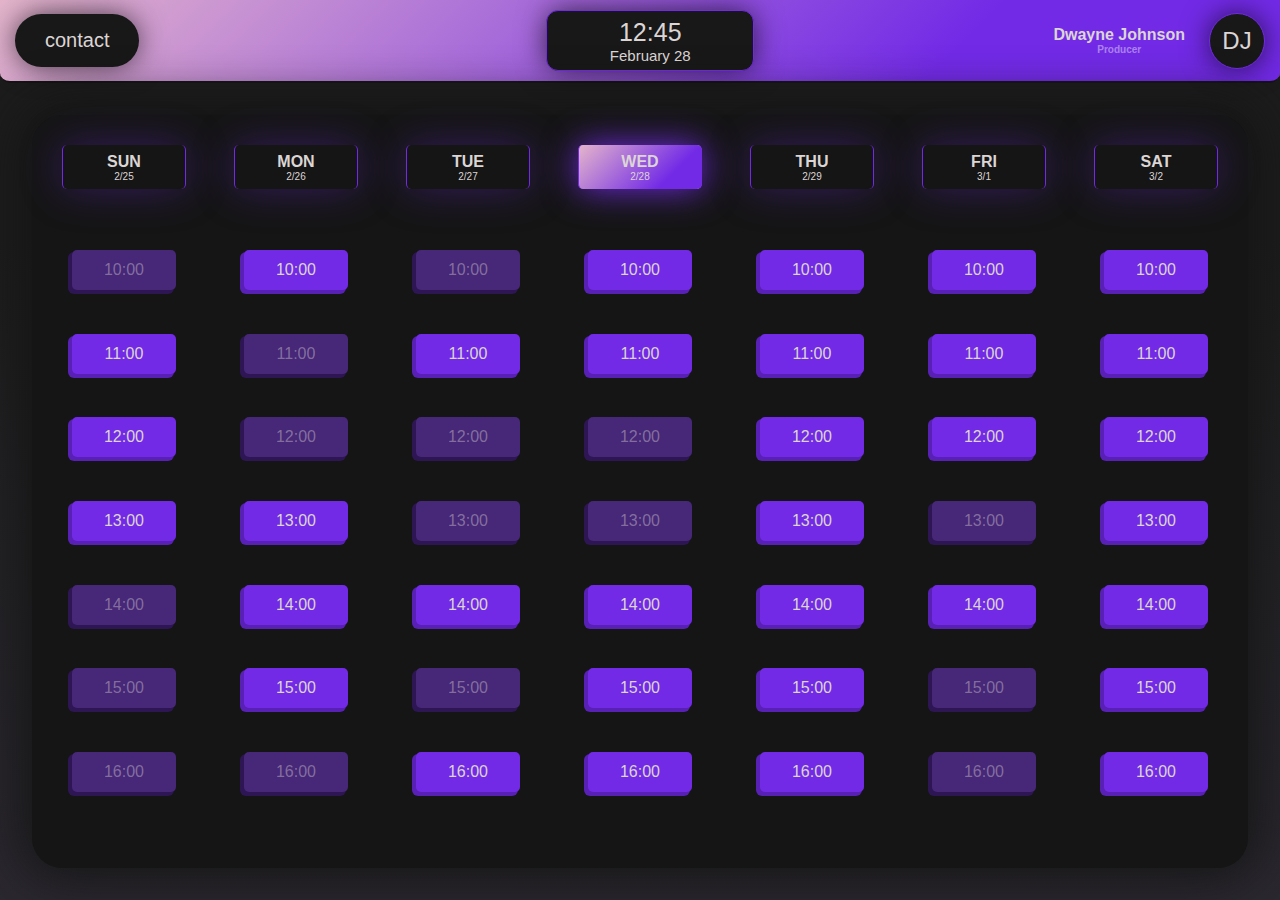
<file: src/index.html>
<!DOCTYPE html>
<html lang="en">

<head>
    <meta charset="UTF-8">
    <meta name="viewport" content="width=device-width, initial-scale=1.0">
    <link rel="stylesheet" href="styles/core.css">
    <link rel="stylesheet" href="styles/header.css">
    <style>
        * {
            box-sizing: border-box;
            margin: 0;
            padding: 0;
            border: 0;
            font-family: Verdana, Geneva, Tahoma, sans-serif;
            scroll-behavior: smooth;
        }

        html,
        body {
            width: 100%;
            height: 100vh;
            display: flex;
            flex-direction: column;
        }
    </style>
    <title>Radio Station</title>
</head>

<body style="background-color: #2b2830;
background-image: linear-gradient(to top, #2b2830 0%, #1c1c1c 74%);
">
    <div class="header">
        <div class="dummy">
            <a href="support.html">
                contact
            </a>
        </div>
        <a class="clock" href="index.html">
            <time>12:45<span>February 28</span></time>
        </a>
        <div class="profile">
            <div class="user-details">
                Dwayne Johnson
                <span>Producer</span>
            </div>
            <button class="icon">
                DJ
            </button>
        </div>
    </div>
    <main style="height: 100%; width: 100%; padding: 2rem;">
        <div class="container">
            <div class="day">
                <div class="day-label">SUN<span>2/25</span></div>
                <table>
                    <tr>
                        <td class="taken">
                            10:00
                        </td>
                    </tr>
                    <tr>
                        <td>
                            11:00
                        </td>
                    </tr>
                    <tr>
                        <td>
                            12:00
                        </td>
                    </tr>
                    <tr>
                        <td>
                            13:00
                        </td>
                    </tr>
                    <tr>
                        <td class="taken">
                            14:00
                        </td>
                    </tr>
                    <tr>
                        <td class="taken">
                            15:00
                        </td>
                    </tr>
                    <tr>
                        <td class="taken">
                            16:00
                        </td>
                    </tr>
                </table>
            </div>
            <div class="day">
                <div class="day-label">MON<span>2/26</span></div>
                <table>
                    <tr>
                        <td>
                            10:00
                        </td>
                    </tr>
                    <tr>
                        <td class="taken">
                            11:00
                        </td>
                    </tr>
                    <tr>
                        <td class="taken">
                            12:00
                        </td>
                    </tr>
                    <tr>
                        <td>
                            13:00
                        </td>
                    </tr>
                    <tr>
                        <td>
                            14:00
                        </td>
                    </tr>
                    <tr>
                        <td>
                            15:00
                        </td>
                    </tr>
                    <tr>
                        <td class="taken">
                            16:00
                        </td>
                    </tr>
                </table>
            </div>
            <div class="day">
                <div class="day-label">TUE<span>2/27</span></div>
                <table>
                    <tr>
                        <td class="taken">
                            10:00
                        </td>
                    </tr>
                    <tr>
                        <td>
                            11:00
                        </td>
                    </tr>
                    <tr>
                        <td class="taken">
                            12:00
                        </td>
                    </tr>
                    <tr>
                        <td class="taken">
                            13:00
                        </td>
                    </tr>
                    <tr>
                        <td>
                            14:00
                        </td>
                    </tr>
                    <tr>
                        <td class="taken">
                            15:00
                        </td>
                    </tr>
                    <tr>
                        <td>
                            16:00
                        </td>
                    </tr>
                </table>
            </div>
            <div class="day">
                <div id="current" class="day-label">WED<span>2/28</span></div>
                <table>
                    <tr>
                        <td>
                            10:00
                        </td>
                    </tr>
                    <tr>
                        <td>
                            11:00
                        </td>
                    </tr>
                    <tr>
                        <td class="taken">
                            12:00
                        </td>
                    </tr>
                    <tr>
                        <td class="taken">
                            13:00
                        </td>
                    </tr>
                    <tr>
                        <td>
                            14:00
                        </td>
                    </tr>
                    <tr>
                        <td>
                            15:00
                        </td>
                    </tr>
                    <tr>
                        <td>
                            16:00
                        </td>
                    </tr>
                </table>
            </div>
            <div class="day">
                <div class="day-label">THU<span>2/29</span></div>
                <table>
                    <tr>
                        <td>
                            10:00
                        </td>
                    </tr>
                    <tr>
                        <td>
                            11:00
                        </td>
                    </tr>
                    <tr>
                        <td>
                            12:00
                        </td>
                    </tr>
                    <tr>
                        <td>
                            13:00
                        </td>
                    </tr>
                    <tr>
                        <td>
                            14:00
                        </td>
                    </tr>
                    <tr>
                        <td>
                            15:00
                        </td>
                    </tr>
                    <tr>
                        <td>
                            16:00
                        </td>
                    </tr>
                </table>
            </div>
            <div class="day">
                <div class="day-label">FRI<span>3/1</span></div>
                <table>
                    <tr>
                        <td>
                            10:00
                        </td>
                    </tr>
                    <tr>
                        <td>
                            11:00
                        </td>
                    </tr>
                    <tr>
                        <td>
                            12:00
                        </td>
                    </tr>
                    <tr>
                        <td class="taken">
                            13:00
                        </td>
                    </tr>
                    <tr>
                        <td>
                            14:00
                        </td>
                    </tr>
                    <tr>
                        <td class="taken">
                            15:00
                        </td>
                    </tr>
                    <tr>
                        <td class="taken">
                            16:00
                        </td>
                    </tr>
                </table>
            </div>
            <div class="day">
                <div class="day-label">SAT<span>3/2</span></div>
                <table>
                    <tr>
                        <td>
                            10:00
                        </td>
                    </tr>
                    <tr>
                        <td>
                            11:00
                        </td>
                    </tr>
                    <tr>
                        <td>
                            12:00
                        </td>
                    </tr>
                    <tr>
                        <td>
                            13:00
                        </td>
                    </tr>
                    <tr>
                        <td>
                            14:00
                        </td>
                    </tr>
                    <tr>
                        <td>
                            15:00
                        </td>
                    </tr>
                    <tr>
                        <td>
                            16:00
                        </td>
                    </tr>
                </table>
            </div>
        </div>
    </main>
</body>

</html>
</file>
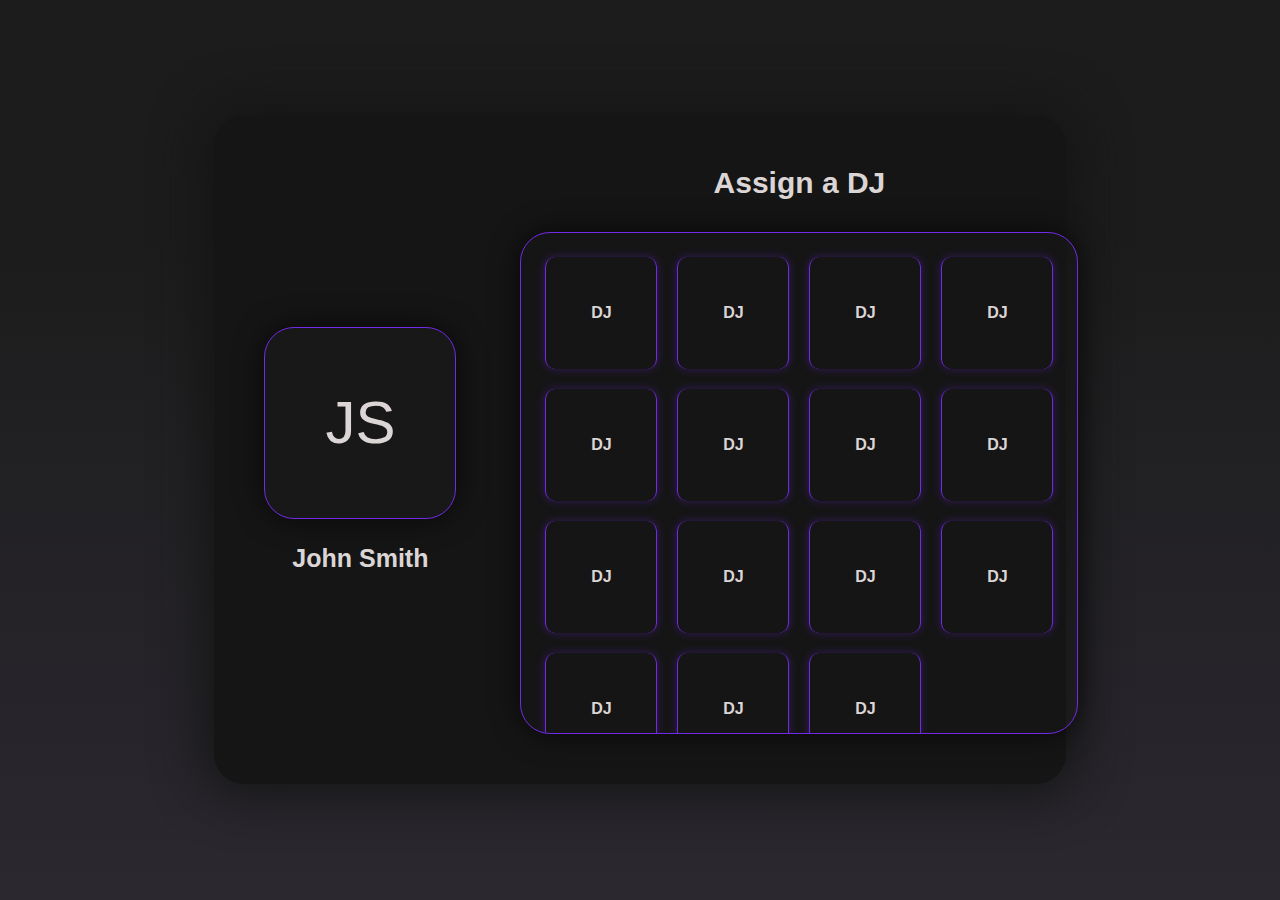
<file: src/assigndj.html>
<!DOCTYPE html>
<html lang="en">

<head>
    <meta charset="UTF-8">
    <meta name="viewport" content="width=device-width, initial-scale=1.0">
    <title>Radio Station</title>
    <link rel="stylesheet" href="styles/assigndj.css">
    <style>
        * {
            box-sizing: border-box;
            margin: 0;
            padding: 0;
            border: 0;
            font-family: Verdana, Geneva, Tahoma, sans-serif;
            scroll-behavior: smooth;

        }

        html,
        body {
            width: 100%;
            height: 100vh;
            display: flex;
            flex-direction: column;
            align-items: center;
        }
    </style>
</head>

<body style="background-color: #2b2830;
background-image: linear-gradient(to top, #2b2830 0%, #1c1c1c 74%);
">
    <main
        style="height: 100%; width: 100%; padding: 2rem; display: flex; justify-content: center; align-items: center;">
        <div class="container">
            <div class="overview-section">
                <div class="icon">JS</div>
                <div class="name">John Smith</div>
            </div>
            <div class="list-section">
                <span>Assign a DJ</span>
                <div class="dj-list">
                    <div class="dj-container">DJ</div>
                    <div class="dj-container">DJ</div>
                    <div class="dj-container">DJ</div>
                    <div class="dj-container">DJ</div>
                    <div class="dj-container">DJ</div>
                    <div class="dj-container">DJ</div>
                    <div class="dj-container">DJ</div>
                    <div class="dj-container">DJ</div>
                    <div class="dj-container">DJ</div>
                    <div class="dj-container">DJ</div>
                    <div class="dj-container">DJ</div>
                    <div class="dj-container">DJ</div>
                    <div class="dj-container">DJ</div>
                    <div class="dj-container">DJ</div>
                    <div class="dj-container">DJ</div>
                </div>
            </div>
        </div>
    </main>
</body>

</html>
</file>
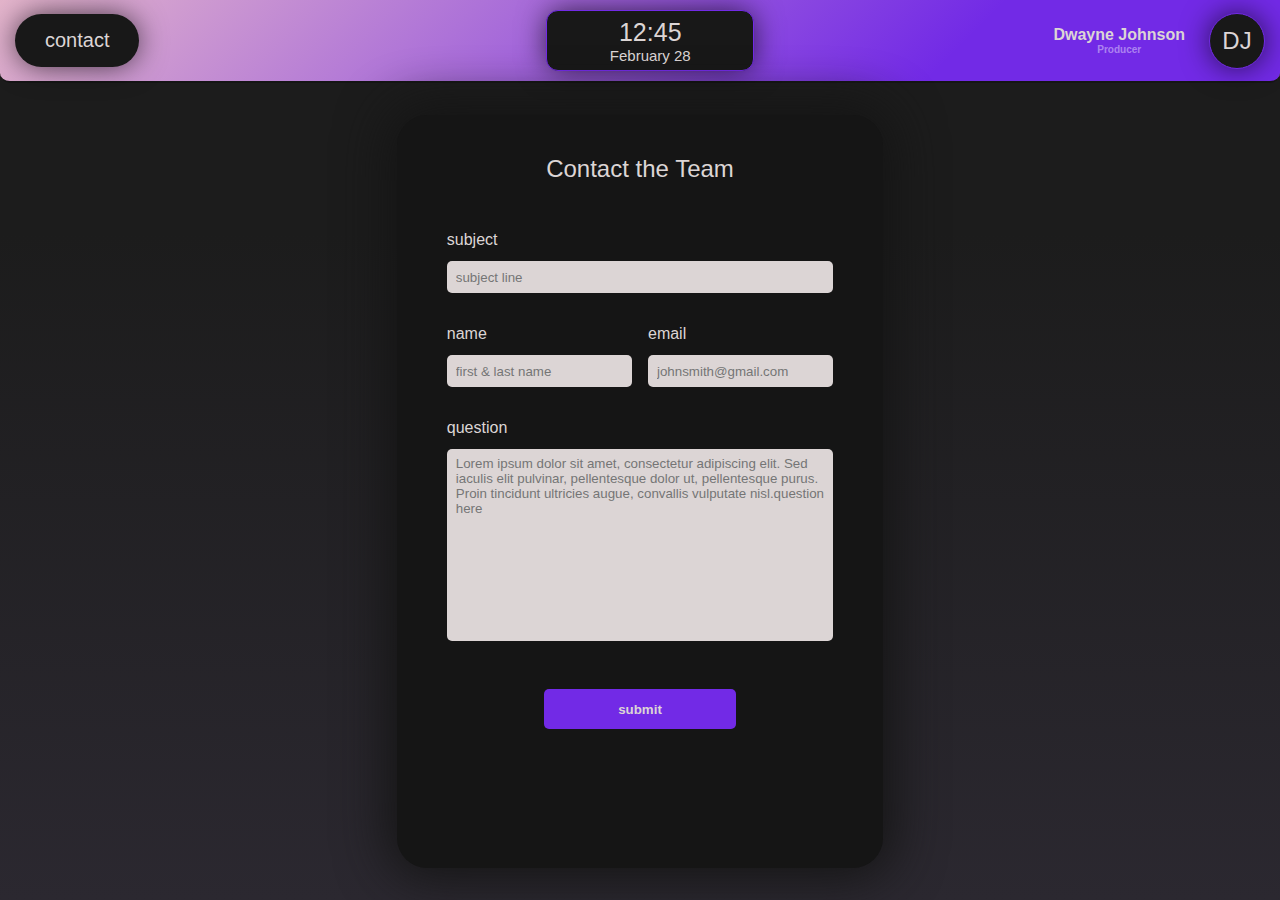
<file: src/support.html>
<!DOCTYPE html>
<html lang="en">

<head>
    <meta charset="UTF-8">
    <meta name="viewport" content="width=device-width, initial-scale=1.0">
    <link rel="stylesheet" href="styles/header.css">
    <link rel="stylesheet" href="styles/support.css">
    <style>
        * {
            box-sizing: border-box;
            margin: 0;
            padding: 0;
            border: 0;
            font-family: Verdana, Geneva, Tahoma, sans-serif;
            scroll-behavior: smooth;

        }

        html,
        body {
            width: 100%;
            height: 100vh;
            display: flex;
            flex-direction: column;
            align-items: center;
        }
    </style>
    <title>Radio Station</title>
</head>

<body style="background-color: #2b2830;
background-image: linear-gradient(to top, #2b2830 0%, #1c1c1c 74%);
">
    <div class="header">
        <div class="dummy">
            <a href="support.html">
                contact
            </a>
        </div>
        <a class="clock" href="index.html">
            <time>12:45<span>February 28</span></time>
        </a>
        <div class="profile">
            <div class="user-details">
                Dwayne Johnson
                <span>Producer</span>
            </div>
            <button class="icon">
                DJ
            </button>
        </div>
    </div>
    <main
        style="height: 100%; width: 100%; padding: 2rem; display: flex; justify-content: center;">
        <form class="container">
            <section>
                <div class="title">Contact the Team</div>
            </section>
            <section>
                <div class="fields"
                    style="height: 100%; display: flex; flex-direction: column; align-items: center;  gap: 2rem;">
                    <div class="subject">
                        <label for="subject">subject</label>
                        <input type="text" name="Subject"
                            placeholder="subject line" required>
                    </div>
                    <div class="info">
                        <div class="name">
                            <label for="name">name</label>
                            <input type="text" name="name"
                                placeholder="first & last name" required>
                        </div>
                        <div class="email">
                            <label for="email">email</label>
                            <input type="email" name="email"
                                pattern="[^@\s]+@[^@\s]+"
                                placeholder="johnsmith@gmail.com" required>
                        </div>
                    </div>
                    <div class="question">
                        <label for="question">question</label>
                        <textarea name="question"
                            placeholder="Lorem ipsum dolor sit amet, consectetur adipiscing elit. Sed iaculis elit pulvinar, pellentesque dolor ut, pellentesque purus. Proin tincidunt ultricies augue, convallis vulputate nisl.question here"
                            required></textarea>
                    </div>
                    <input type="submit" value="submit" />
                </div>
            </section>
        </form>
    </main>
</body>

</html>
</file>
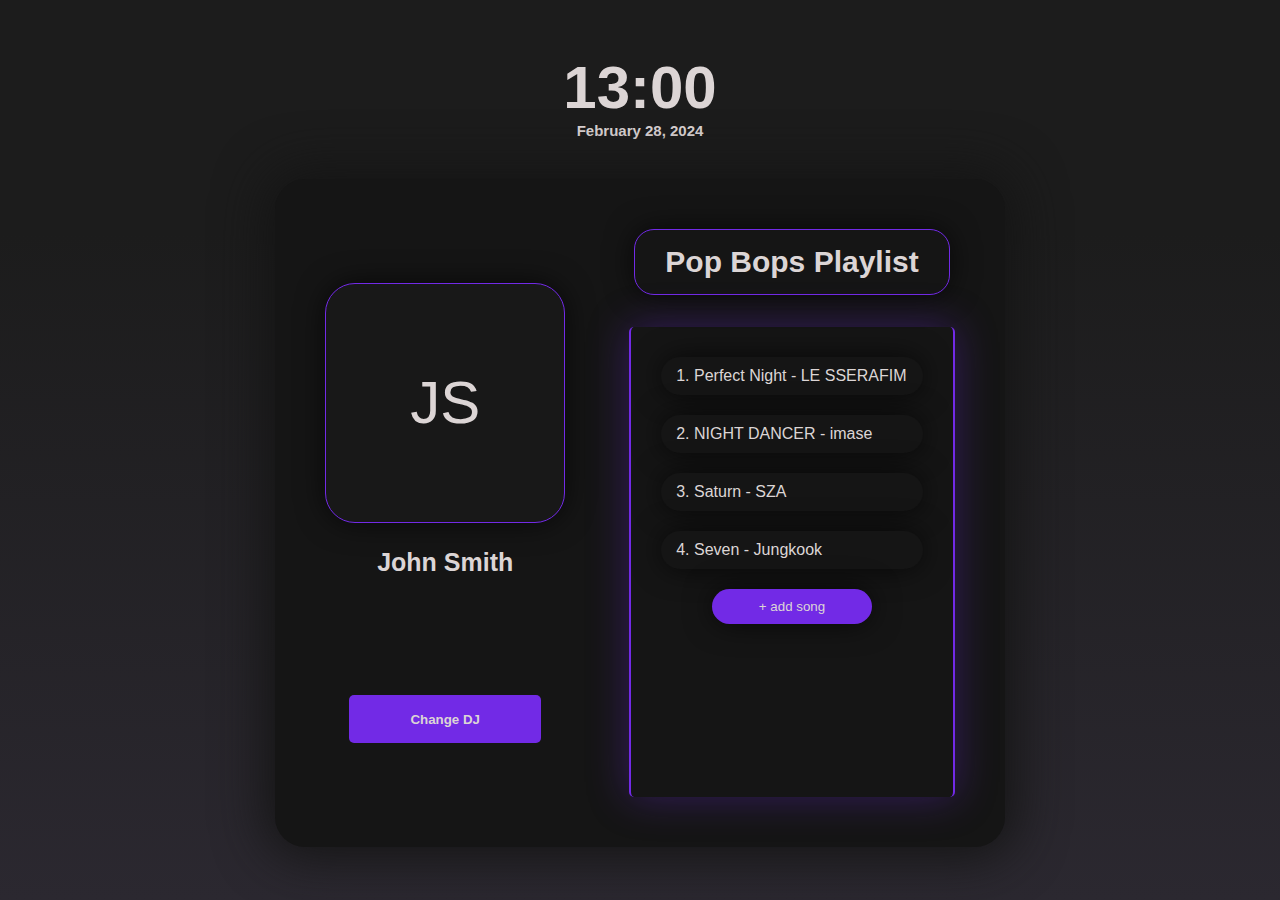
<file: src/timeslot.html>
<!DOCTYPE html>
<html lang="en">

<head>
    <meta charset="UTF-8">
    <meta name="viewport" content="width=device-width, initial-scale=1.0">
    <title>Radio Station</title>
    <link rel="stylesheet" href="styles/timeslot.css">
    <style>
        * {
            box-sizing: border-box;
            margin: 0;
            padding: 0;
            border: 0;
            font-family: Verdana, Geneva, Tahoma, sans-serif;
            scroll-behavior: smooth;
        }

        html,
        body {
            width: 100%;
            height: 100vh;
            display: flex;
            flex-direction: column;
            align-items: center;
        }
    </style>
</head>

<body style="background-color: #2b2830;
background-image: linear-gradient(to top, #2b2830 0%, #1c1c1c 74%);
">
    <main
        style="height: 100%; width: 100%; padding: 2rem; display: flex; flex-direction: column; justify-content: center; align-items: center; gap: 2.5rem;">
        <div class="title">
            <time>13:00</time><span>February 28, 2024</span>
        </div>
        <div class="container">
            <div class="overview-section">
                <div class="profile">
                    <div class="icon">JS</div>
                    <div class="name">John Smith</div>
                </div>
                <button>Change DJ</button>
            </div>
            <div class="playlist-section">
                <span>Pop Bops Playlist</span>
                <ol class="song-list">
                    <li>Perfect Night - LE SSERAFIM</li>
                    <li>NIGHT DANCER - imase</li>
                    <li>Saturn - SZA</li>
                    <li>Seven - Jungkook</li>
                    <button>+ add song</button>
                </ol>
            </div>
        </div>
    </main>
</body>

</html>
</file>
<file: src/styles/core.css>
@import url("colors.css");

button:hover,
input[type="submit"] {
	cursor: pointer;
}

.container {
	height: 100%;
	width: 100%;
	padding: 30px;
	background-color: var(--black);
	border-radius: 30px;
	box-shadow: 0px 0px 50px 10px #151515;
	display: grid;
	gap: 3rem;
	grid-template-columns: repeat(7, minmax(0, 1fr));
}

.container .day {
	display: flex;
	flex-direction: column;
	gap: 15px;
	align-items: center;
	color: var(--white);
}

.day .day-label {
	width: 100%;
	height: 3rem;
	display: flex;
	flex-direction: column;
	align-items: center;
	justify-content: center;
	border-radius: 5px;
	border-width: 0 1px 0 1px;
	border-style: solid;
	border-color: var(--purple);
	box-shadow: 0px 0px 40px 0px #722ae656;
	font-weight: bold;
	transition: all 0.3s ease-in-out;
	user-select: none;
}

#current {
	background-color: #e4b5cb;
	box-shadow: 0px 0px 35px 0px var(--purple);
	background-image: var(--gradient);
}

.day-label:hover,
#current:hover {
	box-shadow: 0px 0px 40px 0px #e4b5cb;
}

.day .day-label span {
	font-size: 10px;
	font-weight: normal;
}

.day table {
	height: 100%;
	width: 100%;
}

.day tbody {
	height: 100%;
	display: flex;
	flex-direction: column;
	align-items: center;
	justify-content: space-evenly;
}

.day tr {
	width: 100%;
	display: flex;
	justify-content: center;
}

.day td {
	width: 6.5rem;
	height: 2.5rem;
	background-color: var(--purple);
	box-shadow: -3px 3px 0px 1px #5820b4;
	border-radius: 5px;
	display: flex;
	align-items: center;
	justify-content: center;
	transition: transform 0.1s ease-out;
	user-select: none;
}

.day td:hover {
	cursor: pointer;
	transform: scale(1.05);
}

.taken {
	background-color: #462778 !important;
	box-shadow: -3px 3px 0px 1px #2e1655 !important;
	color: #dcd5d56c !important;
}
</file>
<file: src/styles/header.css>
.header {
	width: 100%;
	height: 10%;
	padding: 10px 15px;
	border-radius: 0 0 10px 10px;
	background-color: #e4b5cb;
	background-image: var(--gradient);
	border-bottom: 2px solid var(--black);
	display: flex;
	align-items: center;
	justify-content: space-between;
	color: var(--white);
}

.dummy {
	min-width: 232.09px;
	display: flex;
	align-items: center;
	transition: transform 0.1s ease-in-out;
}

.dummy:hover {
	transform: scale(1.05);
}

.dummy a {
	text-decoration: none;
	font-size: 20px;
	color: var(--white);
	background-color: var(--light-black);
	padding: 15px 30px;
	border-radius: 10000px;
	box-shadow: var(--shadow);
}

.clock {
	text-decoration: none;
	width: 13rem;
	height: 100%;
	border-radius: 12px;
	border: 1px solid var(--purple);
	background-color: var(--light-black);
	font-weight: 200;
	font-size: 25px;
	box-shadow: var(--shadow);
	user-select: none;
	transition: transform 0.1s ease-in-out;
}

.clock:hover {
	transform: scale(1.05);
}

.clock time {
	height: 100%;
	color: var(--white);
	display: flex;
	flex-direction: column;
	align-items: center;
	justify-content: center;
}

.clock span {
	font-size: 15px;
}

.profile {
	display: flex;
	align-items: center;
	justify-content: center;
	gap: 1.5rem;
}

.profile .icon {
	height: 3.5rem;
	min-width: 3.5rem;
	border-radius: 100%;
	border: 1px solid var(--purple);
	overflow: hidden;
	background-color: var(--light-black);
	display: flex;
	align-items: center;
	justify-content: center;
	color: var(--white);
	font-size: x-large;
	box-shadow: var(--shadow);
	transition: transform 0.1s ease-in-out;
	user-select: none;
}

.profile .icon:hover {
	transform: scale(1.05);
}

.user-details {
	display: flex;
	flex-direction: column;
	align-items: center;
	justify-content: center;
	color: var(--white);
	font-weight: bold;
	user-select: none;
}

.user-details span {
	font-size: x-small;
	color: rgba(255, 255, 255, 0.427);
}
</file>
<file: src/styles/assigndj.css>
@import url("colors.css");

button:hover,
input[type="submit"] {
	cursor: pointer;
}

.container {
	height: 80%;
	width: 70%;
	padding: 50px;
	background-color: var(--black);
	border-radius: 30px;
	box-shadow: 0px 0px 50px 10px #151515;
	grid-template-columns: repeat(7, minmax(0, 1fr));
	display: flex;
	color: var(--white);
	gap: 4rem;
}

.overview-section {
	width: 40%;
	height: 100%;
	display: flex;
	flex-direction: column;
	align-items: center;
	justify-content: center;
	gap: 25px;
}

.overview-section .icon {
	height: 12rem;
	width: 12rem;
	border-radius: 30px;
	border: 1px solid var(--purple);
	overflow: hidden;
	background-color: var(--light-black);
	display: flex;
	align-items: center;
	justify-content: center;
	color: var(--white);
	font-size: 60px;
	box-shadow: var(--shadow);
	user-select: none;
}

.overview-section .name {
	font-weight: bold;
	font-size: 25px;
}

.list-section {
	height: 100%;
	width: 100%;
	display: flex;
	flex-direction: column;
	align-items: center;
	justify-content: center;
	gap: 2rem;
}

.list-section span {
	font-weight: bold;
	font-size: 30px;
}

.dj-list {
	height: 100%;
	width: 100%;
	padding: 1.5rem;
	border-radius: 30px;
	border: 1px solid var(--purple);
	box-shadow: var(--shadow);
	display: grid;
	gap: 20px;
	align-items: center;
	justify-content: center;
	grid-template-columns: repeat(4, 7rem);
	grid-template-rows: repeat(4, 7rem);
	overflow: auto;
}

.dj-container {
	width: 100%;
	height: 100%;
	display: flex;
	flex-direction: column;
	align-items: center;
	justify-content: center;
	border-radius: 10px;
	border-width: 0 1px 0 1px;
	border-style: solid;
	border-color: var(--purple);
	box-shadow: 0px 0px 10px 0px #722ae656;
	font-weight: bold;
	transition: all 0.3s ease-in-out;
	user-select: none;
}

.dj-container:hover {
	cursor: pointer;
	box-shadow: 0px 0px 10px 0px #e4b5cb;
}
</file>
<file: src/styles/support.css>
@import url("colors.css");

button:hover,
input[type="submit"] {
	cursor: pointer;
}

.container {
	height: 100%;
	width: 40%;
	padding: 40px 50px;
	background-color: var(--black);
	border-radius: 30px;
	box-shadow: 0px 0px 50px 10px #151515;
	grid-template-columns: repeat(7, minmax(0, 1fr));
	display: flex;
	flex-direction: column;
	color: var(--white);
	gap: 1rem;
}

.container section .title {
	margin-bottom: 2rem;
	width: 100%;
	font-size: x-large;
	text-align: center;
}

.container section div {
	width: 100%;
	display: flex;
	flex-direction: column;
	gap: 0.75rem;
}

.container section .info {
	flex-direction: row;
	gap: 1rem;
}

.container section div label {
	margin-right: auto;
}

.container section div input[type="text"],
.container section div input[type="email"] {
	width: 100%;
	height: 2rem;
	border-radius: 5px;
	padding: 7px 9px;
	background-color: var(--white);
	color: var(--black);
	transition: all 0.3s ease-in-out;
}

.container section div input[type="text"]:focus,
.container section div input[type="email"]:focus,
.container section div textarea:focus {
	box-shadow: 0px 0px 20px 0px var(--purple);
}

.container section div textarea {
	height: 12rem;
	border-radius: 5px;
	padding: 7px 9px;
	resize: none;
	background-color: var(--white);
	transition: all 0.3s ease-in-out;
}

.container section div input[type="submit"] {
	margin-top: 1rem;
	height: 2.5rem;
	width: 12rem;
	border-radius: 5px;
	background-color: var(--purple);
	color: var(--white);
	font-weight: bold;
	box-shadow: var(--gradient);
	transition: all 0.2s ease-in-out;
}

.container section div input[type="submit"]:hover {
	background-color: var(--dark-purple)
}
</file>
<file: src/styles/timeslot.css>
@import url("colors.css");

button:hover,
input[type="submit"] {
	cursor: pointer;
}

.title {
	color: var(--white);
	font-weight: bold;
	font-size: 60px;
	display: flex;
	flex-direction: column;
	align-items: center;
	justify-content: center;
}

.title span {
	font-size: 15px;
}

.container {
	position: relative;
	height: 80%;
	width: 60%;
	padding: 50px;
	background-color: var(--black);
	border-radius: 30px;
	box-shadow: 0px 0px 50px 10px #151515;
	grid-template-columns: repeat(7, minmax(0, 1fr));
	display: flex;
	color: var(--white);
	gap: 4rem;
}

.overview-section {
	width: 40%;
	height: 100%;
	display: flex;
	flex-direction: column;
	align-items: center;
	justify-content: space-evenly;
	gap: 4rem;
}

.overview-section .profile {
	display: flex;
	flex-direction: column;
	align-items: center;
	gap: 25px;
}

.overview-section .icon {
	height: 15rem;
	width: 15rem;
	border-radius: 30px;
	border: 1px solid var(--purple);
	overflow: hidden;
	background-color: var(--light-black);
	display: flex;
	align-items: center;
	justify-content: center;
	color: var(--white);
	font-size: 60px;
	box-shadow: var(--shadow);
	user-select: none;
}

.overview-section .name {
	font-weight: bold;
	font-size: 25px;
}

.overview-section button {
	height: 3rem;
	width: 12rem;
	border-radius: 5px;
	background-color: var(--purple);
	color: var(--white);
	font-weight: bold;
	box-shadow: var(--gradient);
	transition: all 0.1s ease-in-out;
}

.overview-section button:hover {
	transform: scale(1.05);
	background-color: var(--dark-purple);
}

.playlist-section {
	height: 100%;
	width: 100%;
	display: flex;
	flex-direction: column;
	align-items: center;
	justify-content: space-between;
	gap: 2rem;
}

.playlist-section span {
	font-weight: bold;
	font-size: 30px;
	border: 1px solid var(--purple);
	background-color: var(--black);
	box-shadow: var(--shadow);
	border-radius: 20px;
	padding: 15px 30px;
}

.song-list {
	width: 100%;
	height: 100%;
	padding: 30px;
	border-radius: 5px;
	border-width: 0 2px 0 2px;
	border-style: solid;
	border-color: var(--purple);
	box-shadow: 0px 0px 40px 0px #722ae656;
	font-weight: bold;
	transition: all 0.3s ease-in-out;
	overflow: auto;
}

ol {
	list-style-position: inside;
	display: flex;
	flex-direction: column;
	align-items: center;
	gap: 1.25rem;
	margin: 0;
	padding: 0;
}

li,
.song-list button {
	width: 100%;
	background-color: var(--black);
	font-weight: normal;
	padding: 10px 15px;
	border-radius: 30px;
	box-shadow: var(--shadow);
	transition: all 0.1s ease-in-out;
	user-select: none;
	color: var(--white);
}

li:hover {
	background-color: var(--purple);
	transform: scale(1.025);
}

.song-list button {
	width: 10rem;
	background-color: var(--purple);
}

.song-list button:hover {
	background-color: var(--dark-purple);
	transform: scale(1.025);
}
</file>
